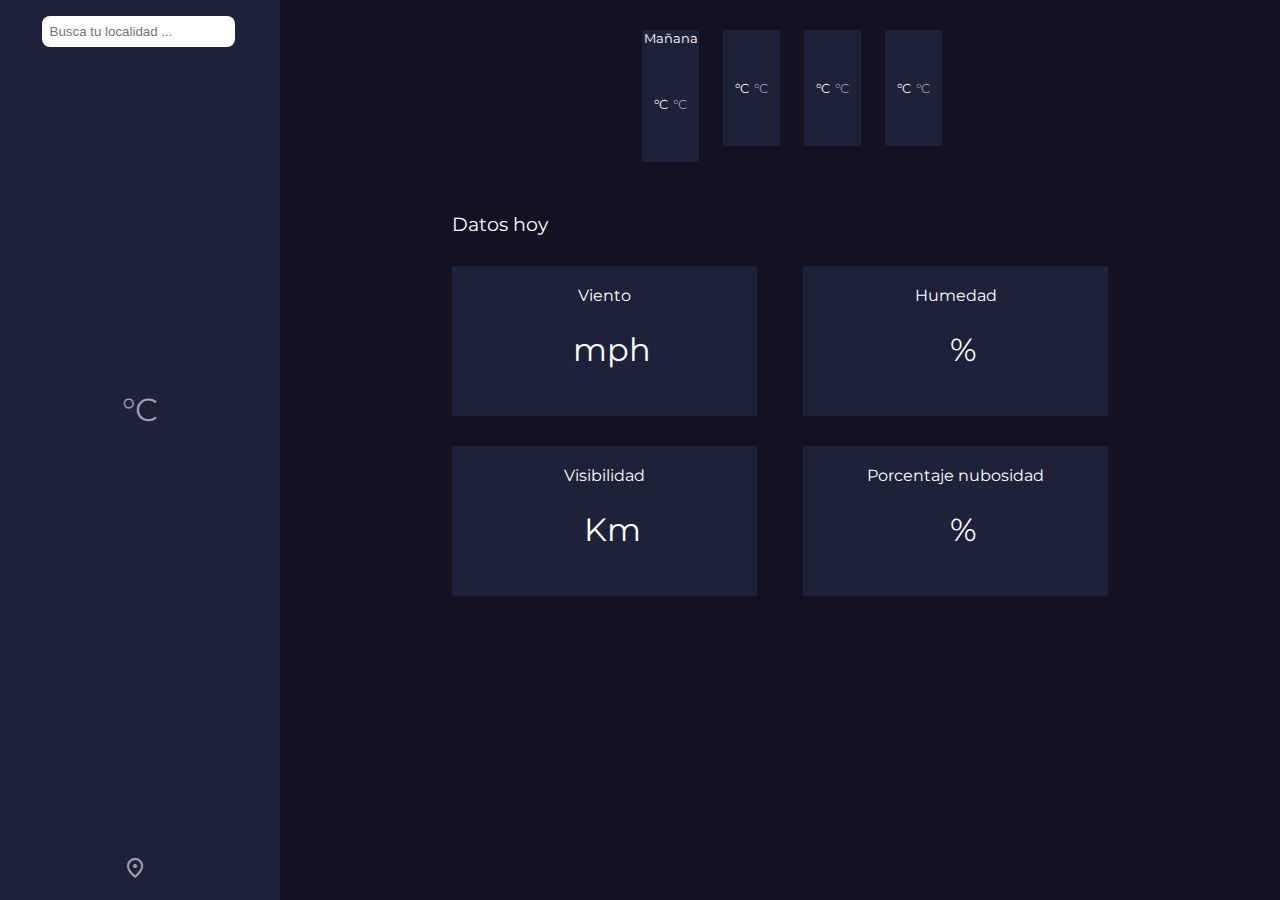
<file: index.html>
<!DOCTYPE html>
<html lang="es">

<head>
    <meta charset="UTF-8">
    <meta http-equiv="X-UA-Compatible" content="IE=edge">
    <meta name="viewport" content="width=device-width, initial-scale=1.0, user-scalable=no">
    <link rel="stylesheet" href="https://fonts.googleapis.com/css2?family=Material+Symbols+Outlined:opsz,wght,FILL,GRAD@20..48,100..700,0..1,-50..200" />
    <link rel="stylesheet" href="../CSS/estilos.css">
    <title>Weather app</title>
</head>

<body>
    <div class="container" id="container">
        <div class="inputTemp">
            <form class="search_submit" id="search_submit">
                <input type="text" class="search" id="search_input" placeholder="Busca tu localidad ...">
                <button type="submit"></button>
            </form>
            <div class="weather_space" id="logo-weather">
            </div>
            <div class="inputTemp_number">
                <div class="inputTemp_celcius" id="degreeNumber"></div>
                <div class="inputTemp_symbol">°C</div>
            </div>
            <div class="inputTemp_description" id="description"></div>
        </div>
        <div class="fecha">
            <div class="location_date" id="date"></div>
        </div>
        <div class="location" id="locations">
            <div class="material-symbols-outlined">location_on</div>
            <div class="location_city" id="timezone"></div>
        </div>
        
    </div>

    <div class="weather-prox" id="prox">
        <div class="container-pronostico" id="container2">
            <div class="inputsTemp">
                <div class="titulo-dia">Mañana</div>
                <div class="weather_space_c" id="logo-weather_c1">
                </div>
                <div class="temp">
                    <div class="inputTemp_celcius_max" id="degreeNumber_c1_max"></div>
                    <div class="inputTemp_symbol_max">°C</div>
                    <div class="inputTemp_celcius_min" id="degreeNumber_c1_min"></div>
                    <div class="inputTemp_symbol_min">°C</div>
                </div>
                <div class="inputTemp_description" id="description"></div>
            </div>
            <div class="inputsTemp">
                <div class="titulo-dia" id="dia-pronostico1"></div>
                <div class="weather_space_c" id="logo-weather_c2">
                </div>
                <div class="temp">
                    <div class="inputTemp_celcius_max" id="degreeNumber_c2_max"></div>
                    <div class="inputTemp_symbol_max">°C</div>
                    <div class="inputTemp_celcius_min" id="degreeNumber_c2_min"></div>
                    <div class="inputTemp_symbol_min">°C</div>
                </div>
                <div class="inputTemp_description" id="description"></div>
            </div>
            <div class="inputsTemp">
                <div class="titulo-dia" id="dia-pronostico2"></div>
                <div class="weather_space_c" id="logo-weather_c3">
                </div>
                <div class="temp">
                    <div class="inputTemp_celcius_max" id="degreeNumber_c3_max"></div>
                    <div class="inputTemp_symbol_max">°C</div>
                    <div class="inputTemp_celcius_min" id="degreeNumber_c3_min"></div>
                    <div class="inputTemp_symbol_min">°C</div>
                </div>
                <div class="inputTemp_description" id="description"></div>
            </div>
            <div class="inputsTemp">
                <div class="titulo-dia" id="dia-pronostico3"></div>
                <div class="weather_space_c" id="logo-weather_c4">
                </div>
                <div class="temp">
                    <div class="inputTemp_celcius_max" id="degreeNumber_c4_max"></div>
                    <div class="inputTemp_symbol_max">°C</div>
                    <div class="inputTemp_celcius_min" id="degreeNumber_c4_min"></div>
                    <div class="inputTemp_symbol_min">°C</div>
                </div>
                <div class="inputTemp_description" id="description"></div>
            </div>         
        </div>

        <div class="containter-info">
            <div class="contenedor-cajas" id="barras">
                <div class="titulo-info">Datos hoy</div>
                <div class="box-container" id="box-container1">
                    <div class="titulo">Viento</div>
                    <div class="inputDatos">
                        <div class="input_number" id="numberwind"></div>
                        <div class="input_agregado">mph</div>
                    </div>
                </div>
                <div class="box-container" id="box-container2">
                    <div class="titulo">Humedad</div>
                    <div class="inputDatos">
                        <div class="input_number" id="numberhumid"></div>
                        <div class="input_agregado">%</div>
                    </div>
                </div>
                <div class="box-container" id="box-container3">
                    <div class="titulo">Visibilidad</div>
                    <div class="inputDatos">
                        <div class="input_number" id="numbermiles"></div>
                        <div class="input_agregado">Km</div>
                    </div>
                </div>
                <div class="box-container" id="box-container4">
                    <div class="titulo">Porcentaje nubosidad</div>
                    <div class="inputDatos">
                        <div class="input_number" id="numbernub"></div>
                        <div class="input_agregado">%</div>
                    </div>
                </div>
            </div>
        </div>
    </div>

    <script src="../JS/defaultLoad.js"></script>
    <script src="../JS/callsAPI.js"></script>
    <script src="../JS/displayChanges.js"></script>
</body>
</file>
<file: CSS/estilos.css>
@import url('https://fonts.googleapis.com/css2?family=Montserrat:wght@200;400;600&display=swap');

* {
    margin: 0;
    padding: 0;
    box-sizing: border-box;
}

body{
    display: flex;
    justify-content: space-between;
    align-items: center;
    font-family:'Montserrat', sans-serif;
}

.weather_space{
   width: 50%;
   height: 150px;
   position: relative;
   top: 50px;
   right: 14px;
}

#logo-clima{
    width: 100%;
    height: 100%;
    left: 15px;
    position: relative;
}

.container{
    width: 30%;
    height: 100vh;
    min-height:600px;
    min-width: 200px;
    display: flex;
    flex-direction: column;
    justify-content: space-between;
    background-color: #1e213a;
    position: relative;
}

.inputTemp {
    margin: 1rem auto;
    width: 80%;
    display: flex;
    flex-direction: column;
    align-items: center;
    justify-content: space-between;
    flex: 0.4;
    position: relative;
}

.search_submit{
    display: flex;
}

.search_submit > button{
    visibility: hidden;
}

.search{
    width: 100%;
    padding: 0.5rem;
    border-radius: 0.5rem;
    border: none;
}

.search:focus{
    outline: none;
}

.inputTemp_number{
    display: flex;
    align-items: center;
    position: relative;
    top: 100px;
}

.inputTemp_celcius {
    text-align: center;
    color: white;
    font-weight: bolder;
    font-size: 6rem;
}

.inputTemp_symbol {
    font-size: 2rem;
    color: #a09fb1;
    position: relative;
    top: 15px;
}

.inputTemp_description{
    font-size: 1.7rem;
    font-weight: bolder;
    color: #a09fb1;
    position: relative;
    top: 150px;
}

.fecha {
    display: flex;
    position: relative;
    flex-direction: row;
    justify-content: space-between;
    align-items: center;
    margin: auto;
    color: #a09fb1;
    top: 78px;
}

.location_date {
    padding: 0 15px;
}

.location {
    display: flex;
    justify-content: space-evenly;
    margin: 0 auto;
    position: relative;
    bottom: 20px;
    color: #a09fb1;
}

.location_city{
    padding: 0 5px;
    position: relative;
    top: 3px;
}

/*stats weather*/

.weather-prox{
    background-color: #131122;
    width: 70%;
    height: 100vh;
    min-height:600px;
    min-width: 1000px;
    position: relative;
}

.containter-info{
    position: relative;
    color: #fff;
}

.contenedor-cajas{
    position: relative;
    height: 350px;
    width: 700px;
    margin: 50px auto;
}

.box-container{
    background-color: #1e213a;
    display: inline-block;
    margin: 30px 20px 0 22px;
    width: 305px;
    height: 150px;
    text-align: center;
    padding-top: 20px;
}

.inputDatos{
    display: flex;
    position: relative;
    justify-content: center;
    padding-top: 10px;
}

.input_agregado{
    font-size: 2rem;
    padding: 15px 0 0 15px;
}

.input_number{
    font-size: 3.5rem;
    font-weight:bolder;
}

/*Pronostico*/
.titulo-info{
    margin-left: 22px;
    font-size:larger;
}

.container-pronostico{
    position:relative;
    display: flex;
    margin: 30px 180px;
    color: #fff;
    justify-content: center;
}

.inputsTemp{
    display: inline-block;
    background-color: #1e213a;
    width: 15%;
    height: 150px;
    margin-left: 24px;
    max-width: max-content;
    max-height: max-content;
}

.temp{
    display: flex;
    position: relative;
    padding: 50px 12px;
    font-size: small;
}

.weather_space_c{
   width: 50%;
   position: relative;
   left: 10px;
   top: 20px;
}

.inputTemp_symbol_max{
    margin-right: 5px;
}

.inputTemp_symbol_min, .inputTemp_celcius_min{
    color: #a09fb1;
}

.titulo-dia{
    text-align: center;
    font-size: 13px;
}

#logo-clima-c{
    width: 100%;
    height: 100%;
    position: relative;
    left: 15px;
}
</file>
